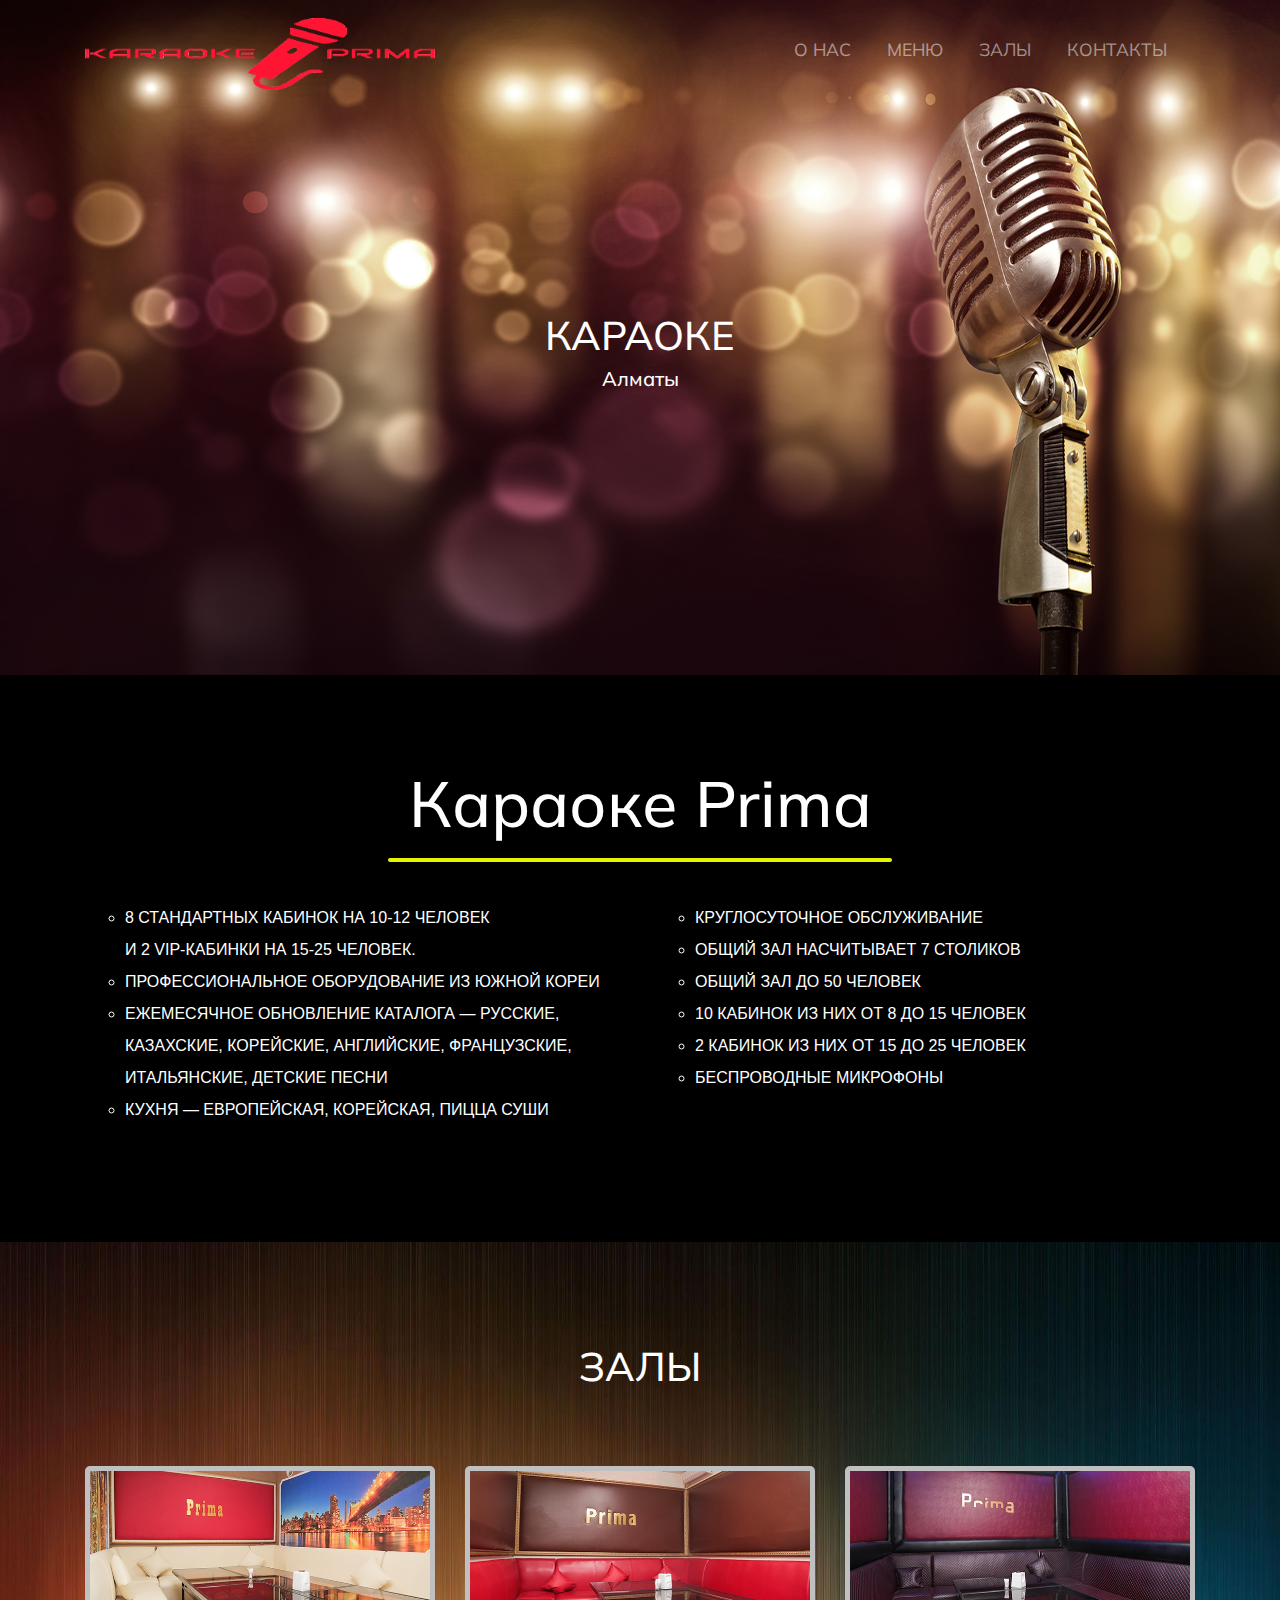
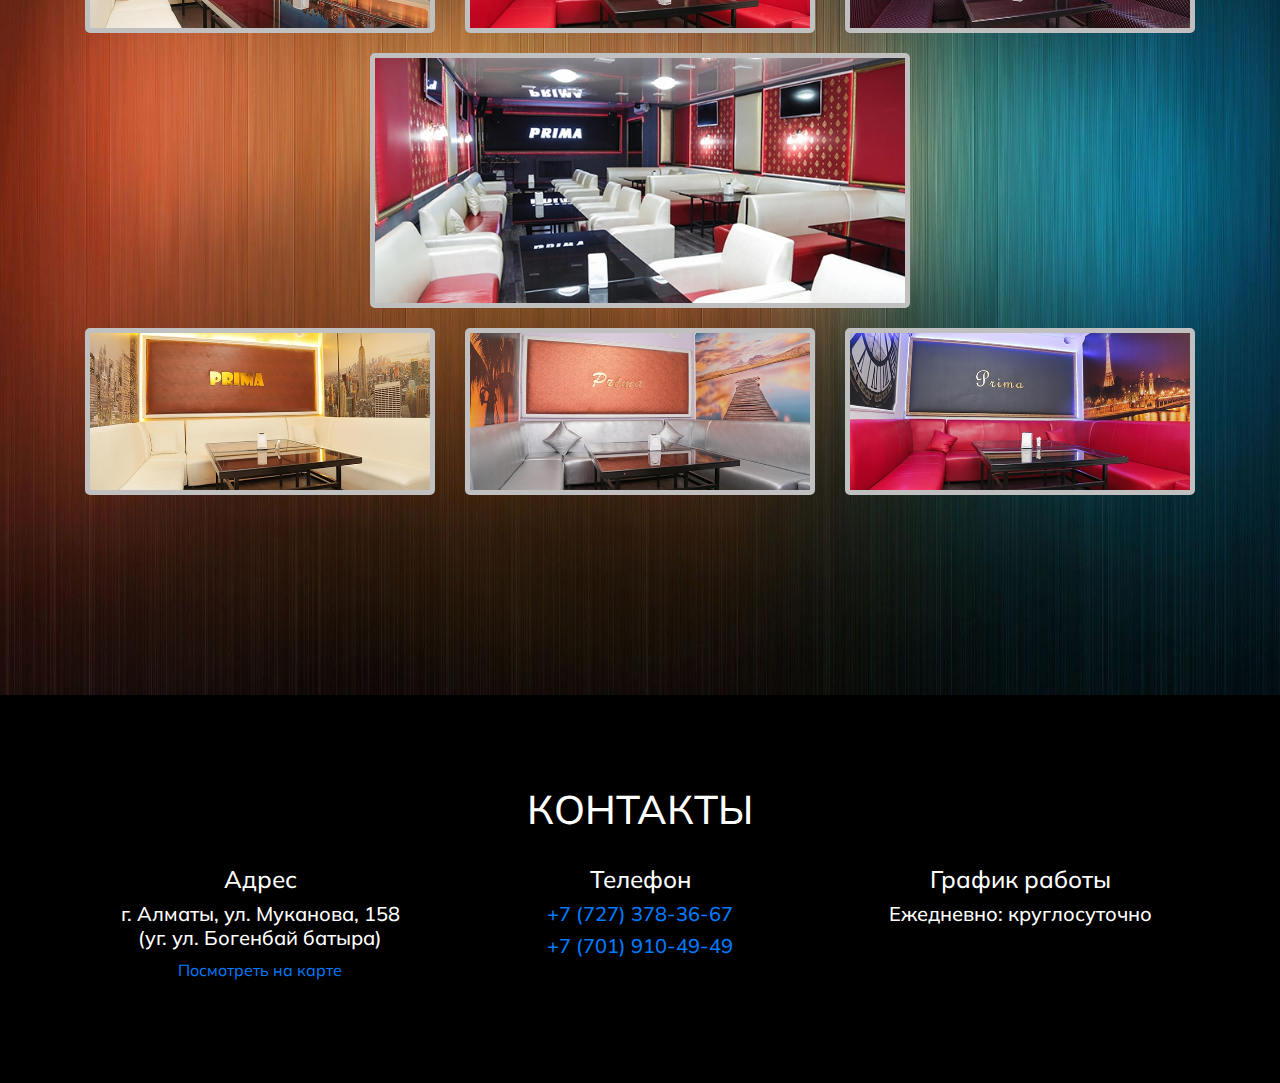
<file: index.html>
<!DOCTYPE html>
<html lang="Ru-ru">

<head>
	<meta charset="UTF-8">
	<meta name="viewport" content="width=device-width, initial-scale=1, shrink-to-fit=no">
	<title>Karaoke Prima</title>
	<link rel="stylesheet" href="Prima-1.css" text="text/css">

	<link rel="stylesheet" href="https://stackpath.bootstrapcdn.com/bootstrap/4.3.1/css/bootstrap.min.css"
		integrity="sha384-ggOyR0iXCbMQv3Xipma34MD+dH/1fQ784/j6cY/iJTQUOhcWr7x9JvoRxT2MZw1T" crossorigin="anonymous">

	<script src="https://code.jquery.com/jquery-3.3.1.slim.min.js"
		integrity="sha384-q8i/X+965DzO0rT7abK41JStQIAqVgRVzpbzo5smXKp4YfRvH+8abtTE1Pi6jizo"
		crossorigin="anonymous"></script>
	<script src="https://cdnjs.cloudflare.com/ajax/libs/popper.js/1.14.7/umd/popper.min.js"
		integrity="sha384-UO2eT0CpHqdSJQ6hJty5KVphtPhzWj9WO1clHTMGa3JDZwrnQq4sF86dIHNDz0W1"
		crossorigin="anonymous"></script>
	<script src="https://stackpath.bootstrapcdn.com/bootstrap/4.3.1/js/bootstrap.min.js"
		integrity="sha384-JjSmVgyd0p3pXB1rRibZUAYoIIy6OrQ6VrjIEaFf/nJGzIxFDsf4x0xIM+B07jRM"
		crossorigin="anonymous"></script>

<body style="">
	<header>
		<nav class="navbar navbar-expand-lg navbar-dark">
			<!-- sticky-top -->
			<div class="container">
				<a href="#" class="navbar-brand"><img src="img/gggg.png" alt="logo"></a>
				<button class="navbar-toggler" type="button" data-toggle="collapse" data-target="#navbar1"
					aria-controls="navbar1" aria-expanded="false" aria-label="Toggle navigation">
					<span class="navbar-toggler-icon"></span>
				</button>
				<div class="collapse navbar-collapse" id="navbar1">
					<ul class="navbar-nav ml-auto navbar-right">
						<li class="nav-item"><a href="#О НАС" class="nav-link">О НАС</a></li>
						<li class="nav-item"><a href="#" class="nav-link">МЕНЮ</a></li>
						<li class="nav-item"><a href="#ЗАЛЫ" class="nav-link">ЗАЛЫ</a></li>
						<li class="nav-item"><a href="#КОНТАКТЫ" class="nav-link">КОНТАКТЫ</a></li>
					</ul>
				</div>
			</div>
		</nav>
		<div class="container text-center alert glav">
			<div class="row">
				<div class="col-lg-12 col-lg-offset-2">
					<h1>КАРАОКЕ</h1>
					<h5>Алматы</h5>
				</div>
			</div>
		</div>
	</header>
	<div id="section_1">
		<section>
			<div class="container">
				<h1><a name="О НАС">Караоке Prima</a></h1>
				<hr>
				<br>
				<div class="row centered">
					<div class="col-12 col col-lg-6">
						<ul type="circle">
							<li>8 стандартных кабинок на 10-12 человек<br> и 2 VIP-кабинки на 15-25 человек.</li>
							<li>профессиональное оборудование из Южной Кореи</li>
							<li>ежемесячное обновление каталога — русские, казахские, корейские, английские,
								французские, итальянские, детские песни</li>
							<li>кухня — европейская, корейская, пицца суши</li>
						</ul>
					</div>

					<div class="col-12 col col-lg-6">
						<ul type="circle">
							<li>круглосуточное обслуживание</li>
							<li>Общий зал насчитывает 7 столиков</li>
							<li>Общий зал до 50 человек</li>
							<li>10 кабинок из них от 8 до 15 человек</li>
							<li>2 кабинок из них от 15 до 25 человек</li>
							<li>беспроводные микрофоны</li>
						</ul>
					</div>
				</div>
			</div>
		</section>
	</div>


	<div id="section_2">
		<section>
			<div class="container">
				<h1><a name="ЗАЛЫ">ЗАЛЫ</a></h1>
				<br><br>
				<div class="row centered">

					<div class="col-12 col-lg-4 col-sm-12 col-md-4 col-lg-4 thumb">
						<a data-fancybox="gallery" href="img/zal-1.jpg">
							<img class="img-fluid photo" src="img/zal-1.jpg" alt="ЗАЛ">
						</a>
					</div>

					<div class="col-12 col-lg-4 col-sm-12 col-md-4 col-lg-4 thumb">
						<a data-fancybox="gallery" href="img/zal-2.jpg">
							<img class="img-fluid photo" src="img/zal-2.jpg" alt="ЗАЛ">
						</a>
					</div>

					<div class="col-12 col-lg-4 col-sm-12 col-md-4 col-lg-4 thumb">
						<a data-fancybox="gallery" href="img/zal-3.jpg">
							<img class="img-fluid photo" src="img/zal-3.jpg" alt="ЗАЛ">
						</a>
					</div>
				</div>

				<div class="row justify-content-center">
					<div class="col-lg-6 thumb">
						<a data-fancybox="gallery" href="img/zal-9.jpg">
							<img class="img-fluid photo" src="img/zal-9.jpg" alt="ЗАЛ">
						</a>
					</div>
				</div>

				<div class="row centered">
					<div class="col-12 col-lg-4 col-sm-12 col-md-4 col-lg-4 thumb">
						<a data-fancybox="gallery" href="img/zal-6.jpg">
							<img class="img-fluid photo" src="img/zal-6.jpg" alt="ЗАЛ">
						</a>
					</div>

					<div class="col-12 col-lg-4 col-sm-12 col-md-4 col-lg-4 thumb">
						<a data-fancybox="gallery" href="img/zal-7.jpg">
							<img class="img-fluid photo" src="img/zal-7.jpg" alt="ЗАЛ">
						</a>
					</div>

					<div class="col-12 col-lg-4 col-sm-12 col-md-4 col-lg-4 thumb">
						<a data-fancybox="gallery" href="img/zal-4.jpg">
							<img class="img-fluid photo" src="img/zal-4.jpg" alt="ЗАЛ">
						</a>
					</div>
				</div>
			</div>
		</section>
	</div>


	<div id="section_3">
		<section>
			<div class="container">
				<h1><a name="КОНТАКТЫ">КОНТАКТЫ</a></h1>
				<br>
				<div class="row centered">
					<div class="col-lg-4">
						<h4>Адрес</h4>
						<h5>г. Алматы, ул. Муканова, 158 <br>
							(уг. ул. Богенбай батыра)</h5>
						<a
							href="https://www.google.ru/maps/place/%D0%9A%D0%B0%D1%80%D0%B0%D0%BE%D0%BA%D0%B5+Prima/@43.2486008,76.9155087,20z/data=!4m5!3m4!1s0x3883694a87a3faed:0x9543ebdec2886217!8m2!3d43.2486132!4d76.9154384">Посмотреть
							на карте</a>
					</div>
					<div class="col-lg-4">
						<h4>Телефон</h4>
						<h5><a href="tel:+77273783667">+7 (727) 378-36-67</a></h5>
						<h5><a href="tel:+77019104949">+7 (701) 910-49-49</a></h5>
					</div>
					<div class="col-lg-4">
						<h4>График работы</h4>
						<h5>Ежедневно: круглосуточно</h5>
					</div>
				</div>
			</div>
		</section>
	</div>
</body>

</html>
</file>
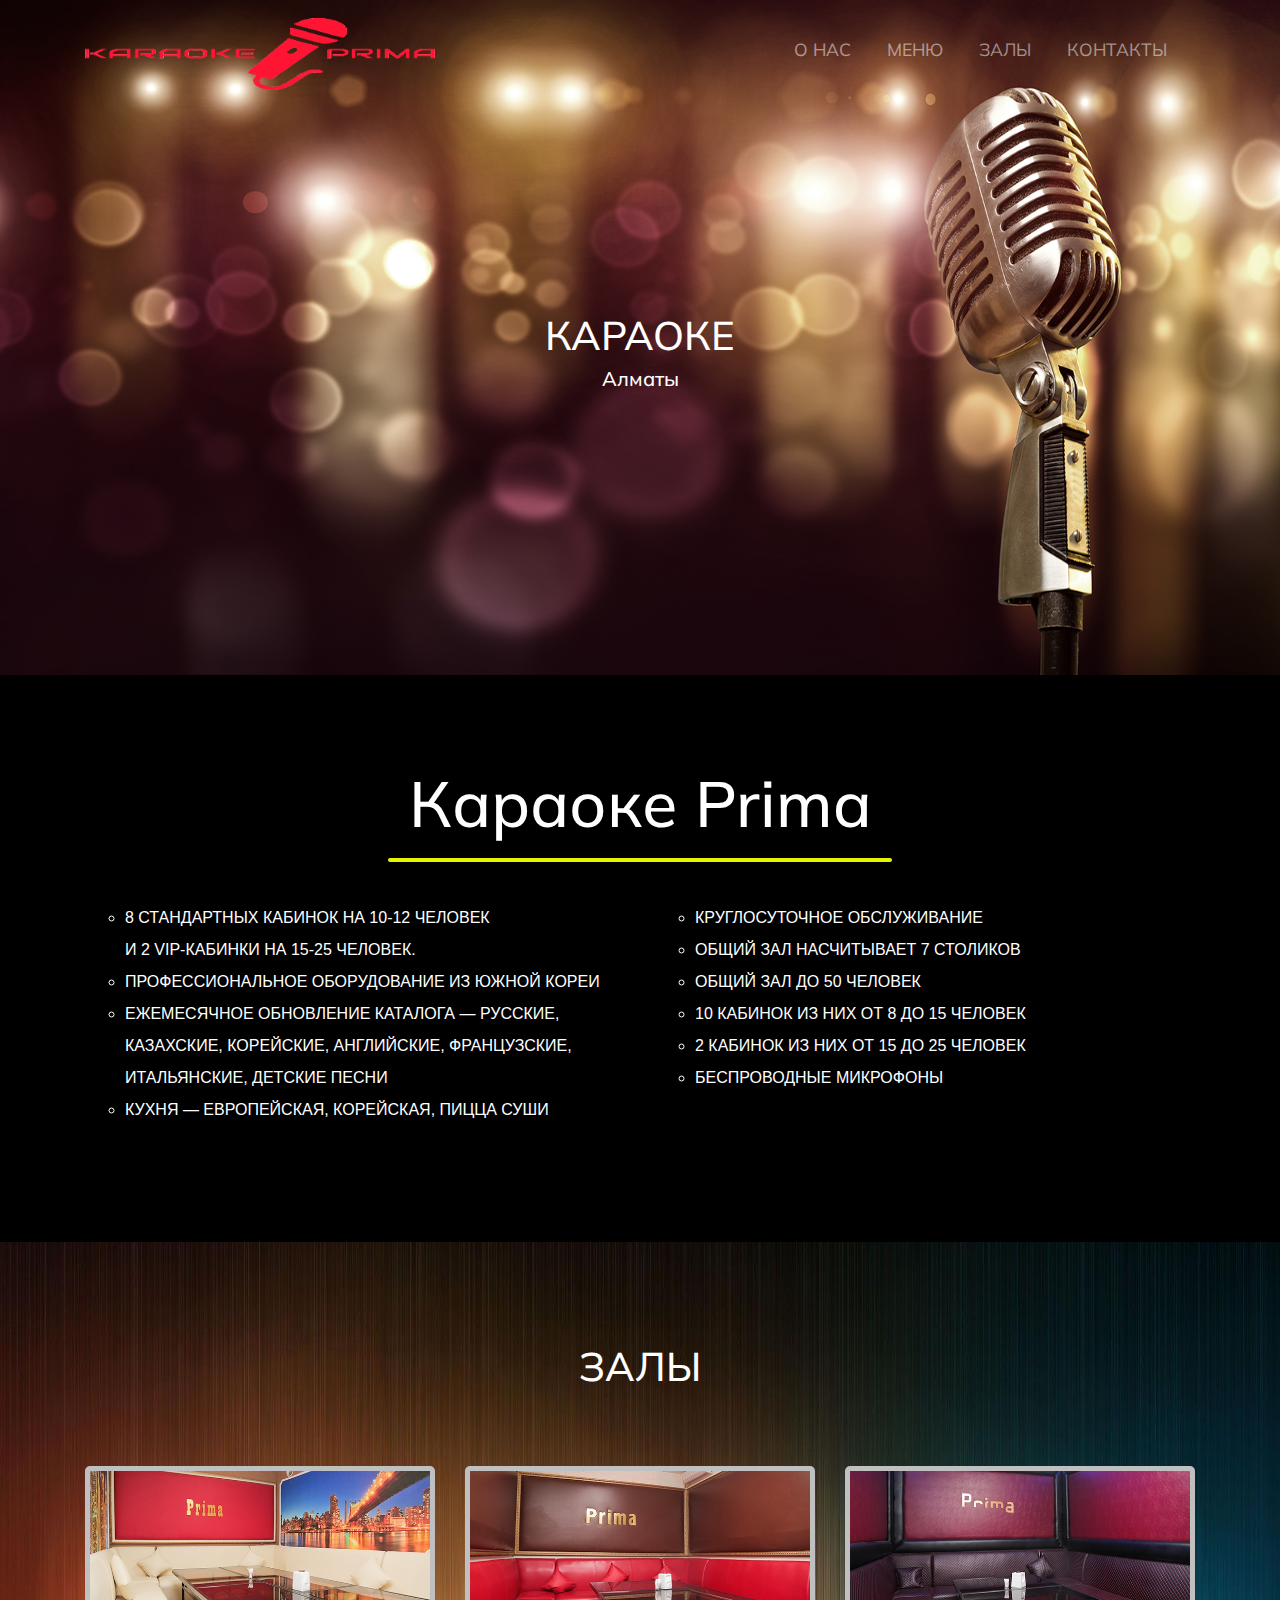
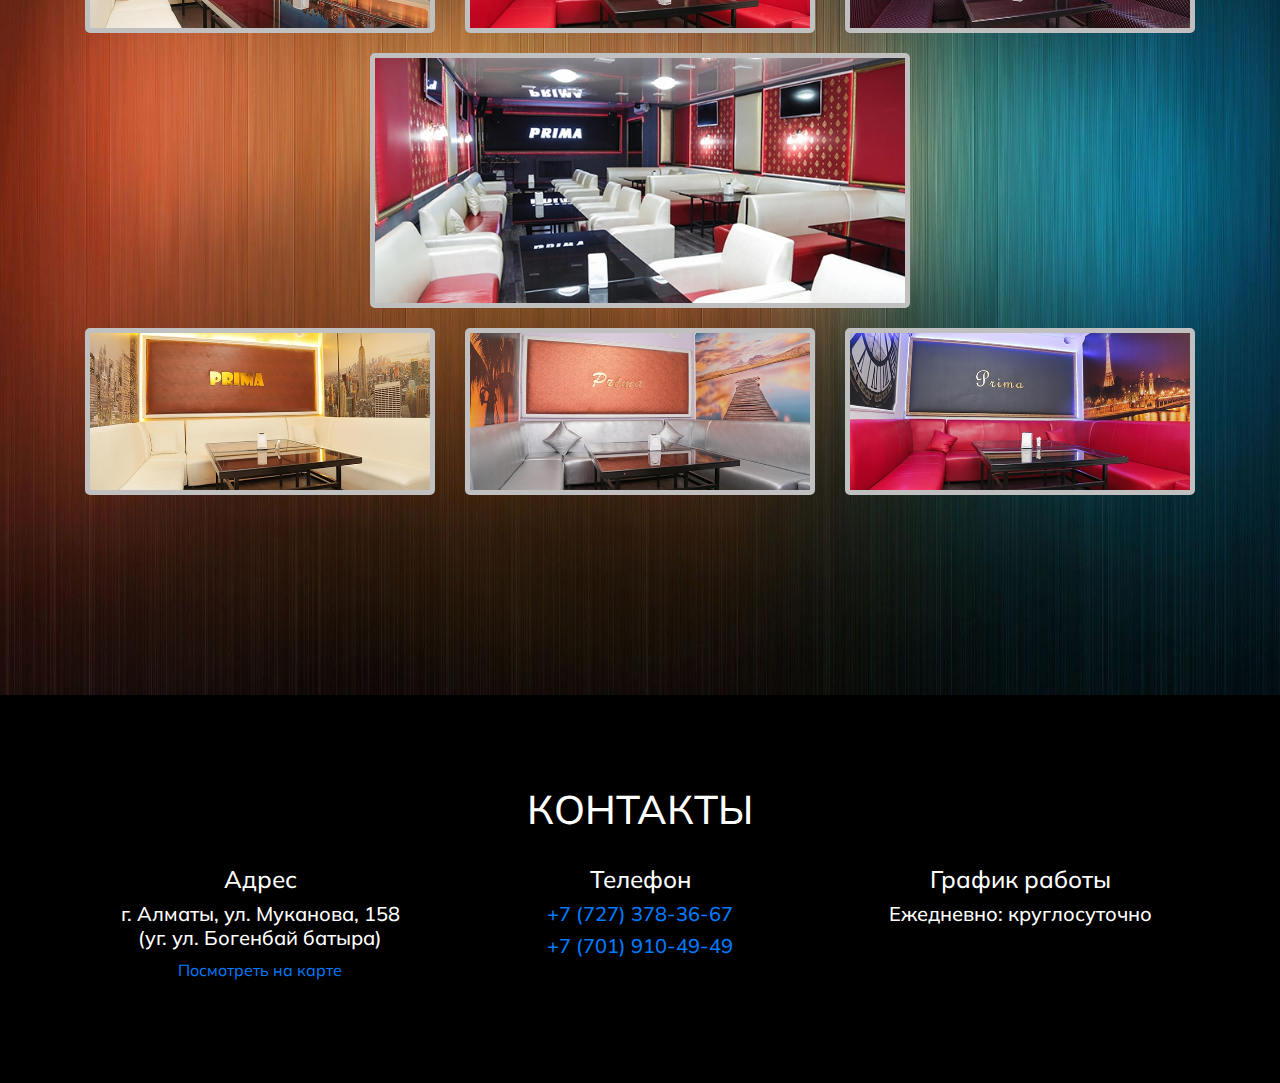
<file: Prima-1.html>
<!DOCTYPE html>
<html lang="Ru-ru">

<head>
	<meta charset="UTF-8">
	<meta name="viewport" content="width=device-width, initial-scale=1, shrink-to-fit=no">
	<title>Karaoke Prima</title>
	<link rel="stylesheet" href="Prima-1.css" text="text/css">

	<link rel="stylesheet" href="https://stackpath.bootstrapcdn.com/bootstrap/4.3.1/css/bootstrap.min.css"
		integrity="sha384-ggOyR0iXCbMQv3Xipma34MD+dH/1fQ784/j6cY/iJTQUOhcWr7x9JvoRxT2MZw1T" crossorigin="anonymous">

	<script src="https://code.jquery.com/jquery-3.3.1.slim.min.js"
		integrity="sha384-q8i/X+965DzO0rT7abK41JStQIAqVgRVzpbzo5smXKp4YfRvH+8abtTE1Pi6jizo"
		crossorigin="anonymous"></script>
	<script src="https://cdnjs.cloudflare.com/ajax/libs/popper.js/1.14.7/umd/popper.min.js"
		integrity="sha384-UO2eT0CpHqdSJQ6hJty5KVphtPhzWj9WO1clHTMGa3JDZwrnQq4sF86dIHNDz0W1"
		crossorigin="anonymous"></script>
	<script src="https://stackpath.bootstrapcdn.com/bootstrap/4.3.1/js/bootstrap.min.js"
		integrity="sha384-JjSmVgyd0p3pXB1rRibZUAYoIIy6OrQ6VrjIEaFf/nJGzIxFDsf4x0xIM+B07jRM"
		crossorigin="anonymous"></script>

<body style="">
	<header>
		<nav class="navbar navbar-expand-lg navbar-dark">
			<!-- sticky-top -->
			<div class="container">
				<a href="#" class="navbar-brand"><img src="img/gggg.png" alt="logo"></a>
				<button class="navbar-toggler" type="button" data-toggle="collapse" data-target="#navbar1"
					aria-controls="navbar1" aria-expanded="false" aria-label="Toggle navigation">
					<span class="navbar-toggler-icon"></span>
				</button>
				<div class="collapse navbar-collapse" id="navbar1">
					<ul class="navbar-nav ml-auto navbar-right">
						<li class="nav-item"><a href="#О НАС" class="nav-link">О НАС</a></li>
						<li class="nav-item"><a href="#" class="nav-link">МЕНЮ</a></li>
						<li class="nav-item"><a href="#ЗАЛЫ" class="nav-link">ЗАЛЫ</a></li>
						<li class="nav-item"><a href="#КОНТАКТЫ" class="nav-link">КОНТАКТЫ</a></li>
					</ul>
				</div>
			</div>
		</nav>
		<div class="container text-center alert glav">
			<div class="row">
				<div class="col-lg-12 col-lg-offset-2">
					<h1>КАРАОКЕ</h1>
					<h5>Алматы</h5>
				</div>
			</div>
		</div>
	</header>
	<div id="section_1">
		<section>
			<div class="container">
				<h1><a name="О НАС">Караоке Prima</a></h1>
				<hr>
				<br>
				<div class="row centered">
					<div class="col-12 col col-lg-6">
						<ul type="circle">
							<li>8 стандартных кабинок на 10-12 человек<br> и 2 VIP-кабинки на 15-25 человек.</li>
							<li>профессиональное оборудование из Южной Кореи</li>
							<li>ежемесячное обновление каталога — русские, казахские, корейские, английские,
								французские, итальянские, детские песни</li>
							<li>кухня — европейская, корейская, пицца суши</li>
						</ul>
					</div>

					<div class="col-12 col col-lg-6">
						<ul type="circle">
							<li>круглосуточное обслуживание</li>
							<li>Общий зал насчитывает 7 столиков</li>
							<li>Общий зал до 50 человек</li>
							<li>10 кабинок из них от 8 до 15 человек</li>
							<li>2 кабинок из них от 15 до 25 человек</li>
							<li>беспроводные микрофоны</li>
						</ul>
					</div>
				</div>
			</div>
		</section>
	</div>


	<div id="section_2">
		<section>
			<div class="container">
				<h1><a name="ЗАЛЫ">ЗАЛЫ</a></h1>
				<br><br>
				<div class="row centered">

					<div class="col-12 col-lg-4 col-sm-12 col-md-4 col-lg-4 thumb">
						<a data-fancybox="gallery" href="img/zal-1.jpg">
							<img class="img-fluid photo" src="img/zal-1.jpg" alt="ЗАЛ">
						</a>
					</div>

					<div class="col-12 col-lg-4 col-sm-12 col-md-4 col-lg-4 thumb">
						<a data-fancybox="gallery" href="img/zal-2.jpg">
							<img class="img-fluid photo" src="img/zal-2.jpg" alt="ЗАЛ">
						</a>
					</div>

					<div class="col-12 col-lg-4 col-sm-12 col-md-4 col-lg-4 thumb">
						<a data-fancybox="gallery" href="img/zal-3.jpg">
							<img class="img-fluid photo" src="img/zal-3.jpg" alt="ЗАЛ">
						</a>
					</div>
				</div>

				<div class="row justify-content-center">
					<div class="col-lg-6 thumb">
						<a data-fancybox="gallery" href="img/zal-9.jpg">
							<img class="img-fluid photo" src="img/zal-9.jpg" alt="ЗАЛ">
						</a>
					</div>
				</div>

				<div class="row centered">
					<div class="col-12 col-lg-4 col-sm-12 col-md-4 col-lg-4 thumb">
						<a data-fancybox="gallery" href="img/zal-6.jpg">
							<img class="img-fluid photo" src="img/zal-6.jpg" alt="ЗАЛ">
						</a>
					</div>

					<div class="col-12 col-lg-4 col-sm-12 col-md-4 col-lg-4 thumb">
						<a data-fancybox="gallery" href="img/zal-7.jpg">
							<img class="img-fluid photo" src="img/zal-7.jpg" alt="ЗАЛ">
						</a>
					</div>

					<div class="col-12 col-lg-4 col-sm-12 col-md-4 col-lg-4 thumb">
						<a data-fancybox="gallery" href="img/zal-4.jpg">
							<img class="img-fluid photo" src="img/zal-4.jpg" alt="ЗАЛ">
						</a>
					</div>
				</div>
			</div>
		</section>
	</div>


	<div id="section_3">
		<section>
			<div class="container">
				<h1><a name="КОНТАКТЫ">КОНТАКТЫ</a></h1>
				<br>
				<div class="row centered">
					<div class="col-lg-4">
						<h4>Адрес</h4>
						<h5>г. Алматы, ул. Муканова, 158 <br>
							(уг. ул. Богенбай батыра)</h5>
						<a
							href="https://www.google.ru/maps/place/%D0%9A%D0%B0%D1%80%D0%B0%D0%BE%D0%BA%D0%B5+Prima/@43.2486008,76.9155087,20z/data=!4m5!3m4!1s0x3883694a87a3faed:0x9543ebdec2886217!8m2!3d43.2486132!4d76.9154384">Посмотреть
							на карте</a>
					</div>
					<div class="col-lg-4">
						<h4>Телефон</h4>
						<h5><a href="tel:+77273783667">+7 (727) 378-36-67</a></h5>
						<h5><a href="tel:+77019104949">+7 (701) 910-49-49</a></h5>
					</div>
					<div class="col-lg-4">
						<h4>График работы</h4>
						<h5>Ежедневно: круглосуточно</h5>
					</div>
				</div>
			</div>
		</section>
	</div>
</body>

</html>
</file>
<file: Prima-1.css>
@import url('https://fonts.googleapis.com/css?family=Muli');

body,
html {
	width: 100%;
	height: 100%;
	font-family: 'Muli', sans-serfit;
	margin: 0;
	padding: 0;
}

a {
	text-decoration: none !important;
}

h1,
h2,
h3,
h4,
h5,
p,
a {
	color: #fff;
	font-family: 'Muli', sans-serfit !important;
}

hr {
	width: 500px !important;
	border: 2px solid #E6F600 !important;
	border-radius: 2px;
}

img {
	border-radius: 5px;
}

header {
	background-image: url(img/6060.jpg);
	background-repeat: round;
	min-height: 700px;
	width: 100%;
	text-align: center;
	background-attachment: relative;
	background-size: 100%;

	-wepkit-background-size: cover;
	-o-background-size: cover;
	background-size: cover;
}

/*.navbar-brand img {
	top: 5px;
	position: relative;
	width: 350px;
}*/
@media(min-width: 701px) {
	.navbar-brand img {
		top: 5px;
		position: relative;
		width: 350px;
	}
}

.navbar-nav li {
	padding-right: 20px;

}

.nav-link {
	font-size: 1.1em !important;
}

.glav {
	margin-top: 200px;
}

/***********************************Блок 1***************************************************/
#section_1 {
	background: black;
	width: 100%;
	margin-top: -25px;
	text-align: center;
}

#section_1 section {
	padding-top: 90px;
	padding-bottom: 100px;
}

#section_1 section h1 {
	font-size: 4em;
}

#section_1 section ul {
	font-weight: 500;
	/*насыщенность текста*/
	text-align: left;
	text-transform: uppercase;
	line-height: 2em;
	color: #fff
}

/***********************************Блок 2***************************************************/
#section_2 {
	background-image: url(img/6661.jpg);
	background-repeat: round;
	width: 100%;
	min-height: 700px;
	text-align: center;

	background-attachment: relative;
	background-size: 100%;

	-wepkit-background-size: cover;
	-o-background-size: cover;
	background-size: cover;
}

#section_2 section {
	padding-bottom: 300px;
}

#section_2 section .container {
	top: 100px;
	position: relative;
}

#section_2 section .photo {
	border: 5px solid silver;
	border-radius: 5px;
	margin-top: 20px;
}

#section_2 section .thumb img {
	-webkit-filter: grayscale(0);
	filter: none;
}

#section_2 section .thumb img:hover {
	-webkit-filter: grayscale(1);
	filter: grayscale(1);
}


#section_2 section .container img {
	width: 100%;
	background-size: cover;
}

/***********************************Блок 3***************************************************/
#section_3 {
	background: black;
	width: 100%;
	text-align: center;
}

#section_3 section {
	padding-top: 90px;
	padding-bottom: 100px;
}
</file>
